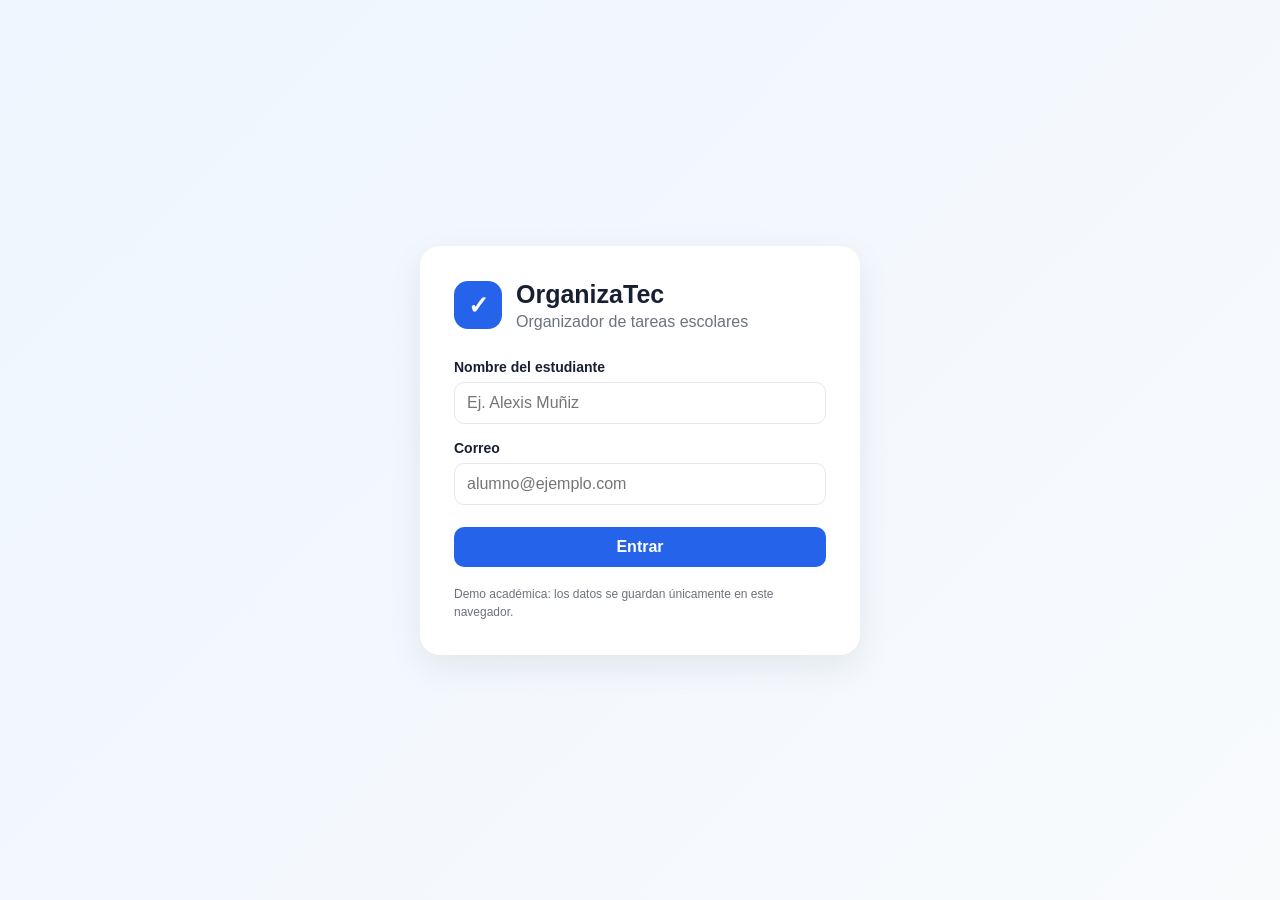
<file: index.html>
<!DOCTYPE html>
<html lang="es">
<head>
  <meta charset="UTF-8">
  <meta name="viewport" content="width=device-width, initial-scale=1.0">
  <title>Organizador de Tareas</title>
  <link rel="stylesheet" href="styles.css">
</head>
<body>
  <div id="app">
    <section id="loginView" class="login-view">
      <div class="login-card">
        <div class="brand">
          <div class="brand-icon">✓</div>
          <div>
            <h1>OrganizaTec</h1>
            <p>Organizador de tareas escolares</p>
          </div>
        </div>

        <form id="loginForm">
          <label for="loginName">Nombre del estudiante</label>
          <input id="loginName" type="text" placeholder="Ej. Alexis Muñiz" required maxlength="60">

          <label for="loginEmail">Correo</label>
          <input id="loginEmail" type="email" placeholder="alumno@ejemplo.com" required maxlength="100">

          <button class="btn primary full" type="submit">Entrar</button>
        </form>

        <p class="small-note">Demo académica: los datos se guardan únicamente en este navegador.</p>
      </div>
    </section>

    <section id="mainView" class="hidden">
      <header class="topbar">
        <div class="brand compact">
          <div class="brand-icon">✓</div>
          <div>
            <strong>OrganizaTec</strong>
            <span>Mis actividades</span>
          </div>
        </div>

        <div class="user-menu">
          <span id="welcomeUser"></span>
          <button id="logoutBtn" class="btn ghost">Cerrar sesión</button>
        </div>
      </header>

      <main class="container">
        <section class="hero">
          <div>
            <p class="eyebrow">ORGANIZACIÓN ACADÉMICA</p>
            <h2>Hola, <span id="studentName"></span> 👋</h2>
            <p>Consulta tus tareas y mantén controladas tus fechas de entrega.</p>
          </div>
          <button id="newTaskTopBtn" class="btn primary">+ Nueva tarea</button>
        </section>

        <section class="stats-grid">
          <article class="stat-card">
            <span class="stat-label">Total</span>
            <strong id="totalCount">0</strong>
            <span class="stat-sub">tareas registradas</span>
          </article>
          <article class="stat-card">
            <span class="stat-label">Pendientes</span>
            <strong id="pendingCount">0</strong>
            <span class="stat-sub">por realizar</span>
          </article>
          <article class="stat-card">
            <span class="stat-label">En proceso</span>
            <strong id="progressCount">0</strong>
            <span class="stat-sub">trabajando en ellas</span>
          </article>
          <article class="stat-card">
            <span class="stat-label">Terminadas</span>
            <strong id="doneCount">0</strong>
            <span class="stat-sub">completadas</span>
          </article>
        </section>

        <section class="panel">
          <div class="panel-header">
            <div>
              <h3>Mis tareas</h3>
              <p>Administra tus actividades escolares.</p>
            </div>
            <button id="newTaskBtn" class="btn primary">+ Agregar tarea</button>
          </div>

          <div class="filters">
            <div class="search-wrap">
              <input id="searchInput" type="search" placeholder="Buscar por tarea, materia o descripción...">
            </div>
            <select id="statusFilter">
              <option value="todas">Todos los estados</option>
              <option value="Pendiente">Pendiente</option>
              <option value="En proceso">En proceso</option>
              <option value="Terminada">Terminada</option>
            </select>
            <select id="sortFilter">
              <option value="fechaAsc">Fecha: más próxima</option>
              <option value="fechaDesc">Fecha: más lejana</option>
              <option value="nombre">Nombre A-Z</option>
              <option value="estado">Estado</option>
            </select>
          </div>

          <div id="taskList" class="task-list"></div>
          <div id="emptyState" class="empty-state hidden">
            <div class="empty-icon">📚</div>
            <h3>No hay tareas para mostrar</h3>
            <p>Agrega una tarea nueva o cambia los filtros.</p>
            <button id="emptyNewBtn" class="btn primary">Agregar tarea</button>
          </div>
        </section>

        <section class="panel">
          <div class="panel-header">
            <div>
              <h3>Mis materias</h3>
              <p>Administra las materias que utilizas en tus tareas.</p>
            </div>
            <button id="newSubjectBtn" class="btn secondary">+ Agregar materia</button>
          </div>
          <div id="subjectList" class="subject-list"></div>
        </section>
      </main>
    </section>
  </div>

  <!-- Modal de tarea -->
  <div id="taskModal" class="modal hidden">
    <div class="modal-card">
      <div class="modal-header">
        <div>
          <h3 id="taskModalTitle">Nueva tarea</h3>
          <p>Completa los datos de la actividad.</p>
        </div>
        <button class="close-btn" data-close="taskModal" aria-label="Cerrar">×</button>
      </div>

      <form id="taskForm">
        <input id="taskId" type="hidden">

        <label for="taskName">Nombre de la tarea *</label>
        <input id="taskName" type="text" maxlength="100" required placeholder="Ej. Reporte de investigación">

        <div class="form-grid">
          <div>
            <label for="taskSubject">Materia *</label>
            <select id="taskSubject" required></select>
          </div>
          <div>
            <label for="taskDate">Fecha de entrega *</label>
            <input id="taskDate" type="date" required>
          </div>
        </div>

        <label for="taskDescription">Descripción</label>
        <textarea id="taskDescription" rows="4" maxlength="500" placeholder="Describe brevemente lo que tienes que realizar..."></textarea>

        <label for="taskStatus">Estado</label>
        <select id="taskStatus">
          <option value="Pendiente">Pendiente</option>
          <option value="En proceso">En proceso</option>
          <option value="Terminada">Terminada</option>
        </select>

        <div class="modal-actions">
          <button type="button" class="btn ghost" data-close="taskModal">Cancelar</button>
          <button type="submit" class="btn primary">Guardar tarea</button>
        </div>
      </form>
    </div>
  </div>

  <!-- Modal de materia -->
  <div id="subjectModal" class="modal hidden">
    <div class="modal-card small">
      <div class="modal-header">
        <div>
          <h3>Nueva materia</h3>
          <p>Agrega una materia para usarla en tus tareas.</p>
        </div>
        <button class="close-btn" data-close="subjectModal" aria-label="Cerrar">×</button>
      </div>

      <form id="subjectForm">
        <label for="subjectName">Nombre de la materia *</label>
        <input id="subjectName" type="text" maxlength="80" required placeholder="Ej. Programación para IA">

        <label for="subjectTeacher">Profesor</label>
        <input id="subjectTeacher" type="text" maxlength="80" placeholder="Ej. Mtro. Juan Pérez">

        <div class="modal-actions">
          <button type="button" class="btn ghost" data-close="subjectModal">Cancelar</button>
          <button type="submit" class="btn primary">Guardar materia</button>
        </div>
      </form>
    </div>
  </div>

  <div id="toast" class="toast"></div>

  <script src="app.js"></script>
</body>
</html>
</file>
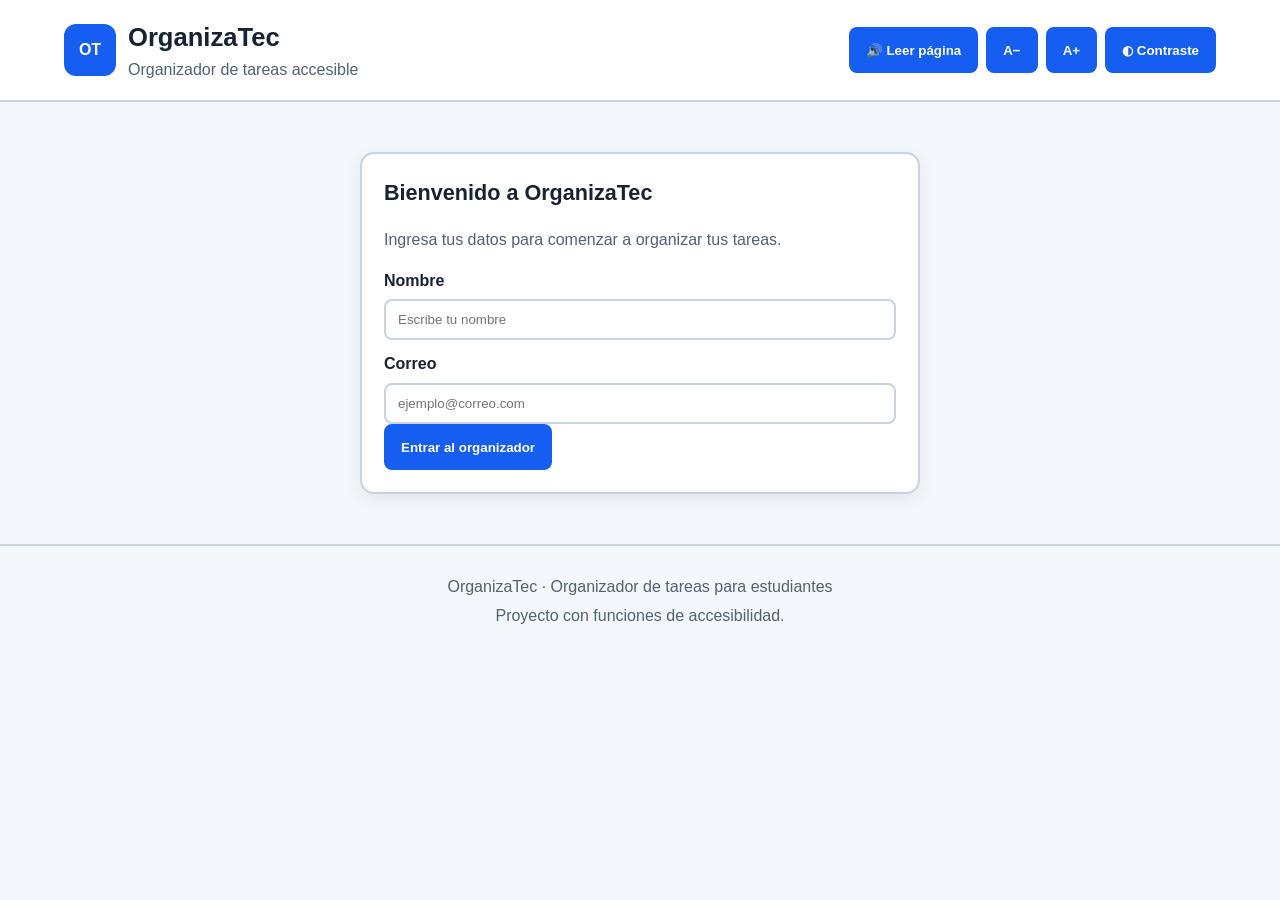
<file: proyecto/index.html>
<!DOCTYPE html>
<html lang="es">

<head>
    <meta charset="UTF-8">

    <meta
        name="viewport"
        content="width=device-width, initial-scale=1.0"
    >

    <title>OrganizaTec - Organizador de Tareas</title>

    <link rel="stylesheet" href="styles.css">
</head>

<body>

    <!-- Permite saltar directamente al contenido -->
    <a class="skip-link" href="#contenido">
        Saltar al contenido principal
    </a>

    <!-- ENCABEZADO -->
    <header class="topbar">

        <div class="brand">

            <div class="brand-icon" aria-hidden="true">
                OT
            </div>

            <div>
                <h1>OrganizaTec</h1>

                <p>
                    Organizador de tareas accesible
                </p>
            </div>

        </div>


        <!-- HERRAMIENTAS DE ACCESIBILIDAD -->
        <div
            class="accessibility-tools"
            aria-label="Herramientas de accesibilidad"
        >

            <button
                id="btnLeerPagina"
                class="access-btn"
                type="button"
                aria-label="Leer la página en voz alta"
            >
                🔊 Leer página
            </button>

            <button
                id="btnDisminuirTexto"
                class="access-btn"
                type="button"
                aria-label="Disminuir tamaño del texto"
            >
                A−
            </button>

            <button
                id="btnAumentarTexto"
                class="access-btn"
                type="button"
                aria-label="Aumentar tamaño del texto"
            >
                A+
            </button>

            <button
                id="btnContraste"
                class="access-btn"
                type="button"
                aria-pressed="false"
                aria-label="Activar o desactivar alto contraste"
            >
                ◐ Contraste
            </button>

        </div>

    </header>


    <!-- CONTENIDO PRINCIPAL -->
    <main id="contenido" class="container">


        <!-- LOGIN -->
        <section
            id="loginView"
            class="card login-card"
            aria-labelledby="loginTitle"
        >

            <h2 id="loginTitle">
                Bienvenido a OrganizaTec
            </h2>

            <p>
                Ingresa tus datos para comenzar a organizar tus tareas.
            </p>


            <form id="loginForm">

                <label for="loginNombre">
                    Nombre
                </label>

                <input
                    id="loginNombre"
                    type="text"
                    required
                    autocomplete="name"
                    placeholder="Escribe tu nombre"
                >


                <label for="loginCorreo">
                    Correo
                </label>

                <input
                    id="loginCorreo"
                    type="email"
                    required
                    autocomplete="email"
                    placeholder="ejemplo@correo.com"
                >


                <button
                    class="primary-btn"
                    type="submit"
                >
                    Entrar al organizador
                </button>

            </form>

        </section>


        <!-- APLICACIÓN -->
        <section id="appView" hidden>


            <!-- BIENVENIDA -->
            <div class="welcome-row">

                <div>

                    <h2 id="saludo"></h2>

                    <p>
                        Organiza tus materias y tareas desde un solo lugar.
                    </p>

                </div>


                <button
                    id="btnCerrarSesion"
                    class="secondary-btn"
                    type="button"
                >
                    Cerrar sesión
                </button>

            </div>


            <!-- ESTADÍSTICAS -->
            <div
                class="stats-grid"
                aria-label="Resumen de tareas"
            >

                <article class="stat-card">

                    <span>
                        Total
                    </span>

                    <strong id="statTotal">
                        0
                    </strong>

                </article>


                <article class="stat-card">

                    <span>
                        Pendientes
                    </span>

                    <strong id="statPendientes">
                        0
                    </strong>

                </article>


                <article class="stat-card">

                    <span>
                        En proceso
                    </span>

                    <strong id="statProceso">
                        0
                    </strong>

                </article>


                <article class="stat-card">

                    <span>
                        Terminadas
                    </span>

                    <strong id="statTerminadas">
                        0
                    </strong>

                </article>

            </div>


            <!-- MATERIAS Y TAREAS -->
            <div class="grid-two">


                <!-- MATERIAS -->
                <section
                    class="card"
                    aria-labelledby="materiasTitle"
                >

                    <div class="section-title">

                        <div>

                            <h2 id="materiasTitle">
                                Materias
                            </h2>

                            <p>
                                Administra tus materias.
                            </p>

                        </div>


                        <button
                            id="btnNuevaMateria"
                            class="primary-btn"
                            type="button"
                        >
                            + Materia
                        </button>

                    </div>


                    <!-- FORMULARIO MATERIA -->
                    <form
                        id="materiaForm"
                        class="inline-form"
                        hidden
                    >

                        <label for="materiaNombre">
                            Nombre de la materia
                        </label>

                        <input
                            id="materiaNombre"
                            type="text"
                            required
                            placeholder="Ej. Programación para IA"
                        >


                        <label for="materiaProfesor">
                            Profesor
                        </label>

                        <input
                            id="materiaProfesor"
                            type="text"
                            placeholder="Nombre del profesor"
                        >


                        <div class="form-actions">

                            <button
                                class="primary-btn"
                                type="submit"
                            >
                                Guardar materia
                            </button>

                            <button
                                id="btnCancelarMateria"
                                class="secondary-btn"
                                type="button"
                            >
                                Cancelar
                            </button>

                        </div>

                    </form>


                    <div
                        id="materiasLista"
                        class="list"
                        aria-live="polite"
                    ></div>

                </section>


                <!-- TAREAS -->
                <section
                    class="card"
                    aria-labelledby="tareasTitle"
                >

                    <div class="section-title">

                        <div>

                            <h2 id="tareasTitle">
                                Tareas
                            </h2>

                            <p>
                                Consulta y administra tus actividades.
                            </p>

                        </div>


                        <button
                            id="btnNuevaTarea"
                            class="primary-btn"
                            type="button"
                        >
                            + Tarea
                        </button>

                    </div>


                    <!-- FILTROS -->
                    <div class="filters">

                        <label for="buscarTarea">
                            Buscar
                        </label>

                        <input
                            id="buscarTarea"
                            type="search"
                            placeholder="Tarea, materia o descripción"
                        >


                        <label for="filtroEstado">
                            Estado
                        </label>

                        <select id="filtroEstado">

                            <option value="todas">
                                Todas
                            </option>

                            <option value="Pendiente">
                                Pendientes
                            </option>

                            <option value="En proceso">
                                En proceso
                            </option>

                            <option value="Terminada">
                                Terminadas
                            </option>

                        </select>

                    </div>


                    <div
                        id="tareasLista"
                        class="list"
                        aria-live="polite"
                    ></div>

                </section>

            </div>


            <!-- FORMULARIO DE TAREA -->
            <section
                id="tareaPanel"
                class="card form-card"
                hidden
                aria-labelledby="formTareaTitle"
            >

                <h2 id="formTareaTitle">
                    Nueva tarea
                </h2>


                <form id="tareaForm">

                    <input
                        id="tareaId"
                        type="hidden"
                    >


                    <div class="form-grid">


                        <div>

                            <label for="tareaNombre">
                                Nombre de la tarea
                            </label>

                            <input
                                id="tareaNombre"
                                type="text"
                                required
                            >

                        </div>


                        <div>

                            <label for="tareaMateria">
                                Materia
                            </label>

                            <select
                                id="tareaMateria"
                                required
                            ></select>

                        </div>


                        <div>

                            <label for="tareaFecha">
                                Fecha de entrega
                            </label>

                            <input
                                id="tareaFecha"
                                type="date"
                                required
                            >

                        </div>


                        <div>

                            <label for="tareaEstado">
                                Estado
                            </label>

                            <select id="tareaEstado">

                                <option value="Pendiente">
                                    Pendiente
                                </option>

                                <option value="En proceso">
                                    En proceso
                                </option>

                                <option value="Terminada">
                                    Terminada
                                </option>

                            </select>

                        </div>


                        <div class="full">

                            <label for="tareaDescripcion">
                                Descripción
                            </label>

                            <textarea
                                id="tareaDescripcion"
                                rows="4"
                                placeholder="Describe brevemente la actividad"
                            ></textarea>

                        </div>

                    </div>


                    <div class="form-actions">

                        <button
                            class="primary-btn"
                            type="submit"
                        >
                            Guardar tarea
                        </button>

                        <button
                            id="btnCancelarTarea"
                            class="secondary-btn"
                            type="button"
                        >
                            Cancelar
                        </button>

                    </div>

                </form>

            </section>


            <!-- MENSAJES -->
            <div
                id="mensaje"
                class="message"
                role="status"
                aria-live="polite"
            ></div>

        </section>

    </main>


    <!-- PIE -->
    <footer>

        <p>
            OrganizaTec · Organizador de tareas para estudiantes
        </p>

        <p>
            Proyecto con funciones de accesibilidad.
        </p>

    </footer>


    <script src="app.js"></script>

</body>

</html>
</file>
<file: styles.css>
* {
  box-sizing: border-box;
}

:root {
  --primary: #2563eb;
  --primary-dark: #1d4ed8;
  --bg: #f4f7fb;
  --card: #ffffff;
  --text: #172033;
  --muted: #6b7280;
  --border: #e5e7eb;
  --danger: #dc2626;
  --success: #15803d;
  --warning: #b45309;
  --shadow: 0 12px 35px rgba(15, 23, 42, 0.08);
}

body {
  margin: 0;
  font-family: Arial, Helvetica, sans-serif;
  background: var(--bg);
  color: var(--text);
}

button, input, select, textarea {
  font: inherit;
}

button {
  cursor: pointer;
}

.hidden {
  display: none !important;
}

.login-view {
  min-height: 100vh;
  display: grid;
  place-items: center;
  padding: 24px;
  background: linear-gradient(135deg, #eff6ff, #f8fafc);
}

.login-card {
  width: min(440px, 100%);
  background: var(--card);
  padding: 34px;
  border-radius: 20px;
  box-shadow: var(--shadow);
}

.brand {
  display: flex;
  align-items: center;
  gap: 14px;
  margin-bottom: 28px;
}

.brand-icon {
  width: 48px;
  height: 48px;
  border-radius: 14px;
  display: grid;
  place-items: center;
  background: var(--primary);
  color: white;
  font-size: 25px;
  font-weight: bold;
}

.brand h1 {
  margin: 0 0 4px;
  font-size: 25px;
}

.brand p {
  margin: 0;
  color: var(--muted);
}

.compact {
  margin: 0;
}

.compact .brand-icon {
  width: 40px;
  height: 40px;
  border-radius: 11px;
  font-size: 21px;
}

.compact strong {
  display: block;
  font-size: 17px;
}

.compact span {
  color: var(--muted);
  font-size: 12px;
}

label {
  display: block;
  margin: 16px 0 7px;
  font-weight: 600;
  font-size: 14px;
}

input, select, textarea {
  width: 100%;
  border: 1px solid var(--border);
  border-radius: 10px;
  padding: 11px 12px;
  background: white;
  color: var(--text);
  outline: none;
}

input:focus, select:focus, textarea:focus {
  border-color: var(--primary);
  box-shadow: 0 0 0 3px rgba(37, 99, 235, 0.10);
}

textarea {
  resize: vertical;
}

.small-note {
  margin: 18px 0 0;
  color: var(--muted);
  font-size: 12px;
  line-height: 1.5;
}

.topbar {
  background: white;
  border-bottom: 1px solid var(--border);
  min-height: 68px;
  padding: 12px 5%;
  display: flex;
  align-items: center;
  justify-content: space-between;
  gap: 20px;
}

.user-menu {
  display: flex;
  align-items: center;
  gap: 14px;
  font-size: 14px;
}

.container {
  width: min(1180px, 92%);
  margin: 0 auto;
  padding: 34px 0 60px;
}

.hero {
  background: white;
  border: 1px solid var(--border);
  border-radius: 18px;
  padding: 30px;
  display: flex;
  align-items: center;
  justify-content: space-between;
  gap: 20px;
  box-shadow: var(--shadow);
}

.hero h2 {
  margin: 4px 0 8px;
  font-size: clamp(24px, 4vw, 34px);
}

.hero p {
  margin: 0;
  color: var(--muted);
}

.eyebrow {
  font-size: 12px !important;
  font-weight: bold;
  color: var(--primary) !important;
  letter-spacing: 1px;
}

.stats-grid {
  margin: 22px 0;
  display: grid;
  grid-template-columns: repeat(4, 1fr);
  gap: 16px;
}

.stat-card {
  background: white;
  border: 1px solid var(--border);
  border-radius: 15px;
  padding: 20px;
}

.stat-label {
  display: block;
  color: var(--muted);
  font-size: 13px;
}

.stat-card strong {
  display: block;
  font-size: 30px;
  margin: 8px 0 2px;
}

.stat-sub {
  color: var(--muted);
  font-size: 12px;
}

.panel {
  background: white;
  border: 1px solid var(--border);
  border-radius: 18px;
  margin-top: 22px;
  padding: 24px;
  box-shadow: 0 7px 24px rgba(15, 23, 42, 0.04);
}

.panel-header {
  display: flex;
  align-items: center;
  justify-content: space-between;
  gap: 15px;
}

.panel-header h3 {
  margin: 0 0 5px;
}

.panel-header p {
  margin: 0;
  color: var(--muted);
  font-size: 14px;
}

.filters {
  display: grid;
  grid-template-columns: 1fr 190px 210px;
  gap: 12px;
  margin: 22px 0;
}

.btn {
  border: 0;
  border-radius: 10px;
  padding: 11px 16px;
  font-weight: 700;
  transition: 0.2s;
}

.btn:hover {
  transform: translateY(-1px);
}

.btn.primary {
  background: var(--primary);
  color: white;
}

.btn.primary:hover {
  background: var(--primary-dark);
}

.btn.secondary {
  background: #eef2ff;
  color: #3730a3;
}

.btn.ghost {
  background: #f3f4f6;
  color: #374151;
}

.btn.danger {
  background: #fee2e2;
  color: var(--danger);
}

.full {
  width: 100%;
  margin-top: 22px;
}

.task-list {
  display: grid;
  gap: 12px;
}

.task-card {
  border: 1px solid var(--border);
  border-radius: 14px;
  padding: 17px;
  display: grid;
  grid-template-columns: 1fr auto;
  gap: 18px;
}

.task-main h4 {
  margin: 0 0 7px;
  font-size: 17px;
}

.task-description {
  color: var(--muted);
  margin: 8px 0 12px;
  line-height: 1.5;
  font-size: 14px;
}

.task-meta {
  display: flex;
  flex-wrap: wrap;
  gap: 8px;
}

.tag {
  display: inline-flex;
  align-items: center;
  padding: 6px 9px;
  border-radius: 999px;
  background: #f3f4f6;
  font-size: 12px;
  color: #4b5563;
}

.status {
  font-weight: bold;
}

.status.pendiente {
  background: #fff7ed;
  color: var(--warning);
}

.status.proceso {
  background: #eff6ff;
  color: #1d4ed8;
}

.status.terminada {
  background: #f0fdf4;
  color: var(--success);
}

.task-actions {
  display: flex;
  align-items: center;
  gap: 7px;
  flex-wrap: wrap;
  justify-content: flex-end;
}

.action-btn {
  border: 0;
  padding: 8px 10px;
  border-radius: 8px;
  background: #f3f4f6;
  color: #374151;
  font-size: 12px;
  font-weight: 600;
}

.action-btn:hover {
  background: #e5e7eb;
}

.action-btn.delete {
  color: var(--danger);
  background: #fef2f2;
}

.empty-state {
  text-align: center;
  padding: 45px 20px;
  border: 1px dashed var(--border);
  border-radius: 14px;
}

.empty-icon {
  font-size: 38px;
}

.empty-state h3 {
  margin: 10px 0 5px;
}

.empty-state p {
  color: var(--muted);
  margin: 0 0 18px;
}

.subject-list {
  display: grid;
  grid-template-columns: repeat(3, 1fr);
  gap: 12px;
  margin-top: 20px;
}

.subject-card {
  border: 1px solid var(--border);
  padding: 16px;
  border-radius: 12px;
  display: flex;
  justify-content: space-between;
  gap: 10px;
}

.subject-card h4 {
  margin: 0 0 5px;
}

.subject-card p {
  margin: 0;
  color: var(--muted);
  font-size: 13px;
}

.subject-card .delete {
  align-self: start;
  border: 0;
  background: transparent;
  color: var(--danger);
  font-weight: bold;
}

.modal {
  position: fixed;
  inset: 0;
  background: rgba(15, 23, 42, 0.52);
  display: grid;
  place-items: center;
  padding: 20px;
  z-index: 10;
}

.modal-card {
  width: min(620px, 100%);
  max-height: 92vh;
  overflow: auto;
  background: white;
  border-radius: 18px;
  padding: 25px;
  box-shadow: var(--shadow);
}

.modal-card.small {
  width: min(470px, 100%);
}

.modal-header {
  display: flex;
  justify-content: space-between;
  gap: 15px;
  align-items: flex-start;
}

.modal-header h3 {
  margin: 0 0 5px;
}

.modal-header p {
  color: var(--muted);
  margin: 0;
  font-size: 13px;
}

.close-btn {
  border: 0;
  background: #f3f4f6;
  border-radius: 8px;
  width: 34px;
  height: 34px;
  font-size: 22px;
  color: #4b5563;
}

.form-grid {
  display: grid;
  grid-template-columns: 1fr 1fr;
  gap: 14px;
}

.modal-actions {
  display: flex;
  justify-content: flex-end;
  gap: 10px;
  margin-top: 24px;
}

.toast {
  position: fixed;
  bottom: 22px;
  right: 22px;
  max-width: 340px;
  background: #111827;
  color: white;
  padding: 12px 16px;
  border-radius: 10px;
  opacity: 0;
  pointer-events: none;
  transform: translateY(10px);
  transition: 0.25s;
  z-index: 20;
  font-size: 14px;
}

.toast.show {
  opacity: 1;
  transform: translateY(0);
}

@media (max-width: 850px) {
  .stats-grid {
    grid-template-columns: repeat(2, 1fr);
  }

  .filters {
    grid-template-columns: 1fr;
  }

  .subject-list {
    grid-template-columns: 1fr 1fr;
  }

  .task-card {
    grid-template-columns: 1fr;
  }

  .task-actions {
    justify-content: flex-start;
  }
}

@media (max-width: 600px) {
  .topbar {
    padding: 12px 4%;
  }

  .user-menu span {
    display: none;
  }

  .hero {
    padding: 22px;
    align-items: flex-start;
    flex-direction: column;
  }

  .stats-grid {
    grid-template-columns: 1fr 1fr;
  }

  .panel {
    padding: 18px;
  }

  .panel-header {
    align-items: flex-start;
    flex-direction: column;
  }

  .subject-list {
    grid-template-columns: 1fr;
  }

  .form-grid {
    grid-template-columns: 1fr;
  }

  .modal-actions {
    flex-direction: column-reverse;
  }

  .modal-actions .btn {
    width: 100%;
  }
}
</file>
<file: proyecto/styles.css>
* {
    box-sizing: border-box;
}


/* =========================================
   VARIABLES
========================================= */

:root {

    --font-scale: 1;

    --bg: #f4f7fb;

    --surface: #ffffff;

    --surface-2: #eef4fb;

    --text: #182230;

    --muted: #536174;

    --primary: #155eef;

    --primary-dark: #0d47b5;

    --border: #c9d3df;

    --danger: #b42318;

    --success: #067647;

    --focus: #ffb000;

    --shadow:
        0 5px 18px rgba(0, 0, 0, 0.08);
}


/* =========================================
   ALTO CONTRASTE
========================================= */

body.high-contrast {

    --bg: #000000;

    --surface: #000000;

    --surface-2: #111111;

    --text: #ffffff;

    --muted: #ffffff;

    --primary: #ffff00;

    --primary-dark: #ffff00;

    --border: #ffffff;

    --danger: #ff7777;

    --success: #66ff99;

    --focus: #00ffff;

    --shadow: none;
}


/* =========================================
   BODY
========================================= */

body {

    margin: 0;

    background: var(--bg);

    color: var(--text);

    font-family:
        Arial,
        Helvetica,
        sans-serif;

    font-size:
        calc(16px * var(--font-scale));

    line-height: 1.55;
}


[hidden] {
    display: none !important;
}


/* =========================================
   ACCESIBILIDAD
========================================= */

.skip-link {

    position: absolute;

    left: 10px;

    top: -100px;

    z-index: 100;

    background: #000;

    color: #fff;

    padding: 10px 14px;

    border-radius: 6px;
}


.skip-link:focus {
    top: 10px;
}


button:focus-visible,
input:focus-visible,
select:focus-visible,
textarea:focus-visible,
a:focus-visible {

    outline:
        4px solid var(--focus);

    outline-offset: 3px;
}


/* =========================================
   HEADER
========================================= */

.topbar {

    background: var(--surface);

    border-bottom:
        2px solid var(--border);

    padding:
        18px 5%;

    display: flex;

    align-items: center;

    justify-content: space-between;

    gap: 20px;
}


.brand {

    display: flex;

    align-items: center;

    gap: 12px;
}


.brand-icon {

    width: 52px;

    height: 52px;

    display: grid;

    place-items: center;

    border-radius: 12px;

    background: var(--primary);

    color: var(--surface);

    font-weight: 800;
}


.brand h1,
.brand p {

    margin: 0;
}


.brand h1 {
    font-size: 1.6em;
}


.brand p {
    color: var(--muted);
}


/* =========================================
   BOTONES DE ACCESIBILIDAD
========================================= */

.accessibility-tools {

    display: flex;

    flex-wrap: wrap;

    justify-content: flex-end;

    gap: 8px;
}


.access-btn,
.primary-btn,
.secondary-btn,
.danger-btn {

    min-height: 46px;

    border-radius: 8px;

    padding:
        9px 15px;

    border:
        2px solid var(--primary);

    font-weight: 700;
}


.access-btn,
.primary-btn {

    background: var(--primary);

    color: #ffffff;
}


body.high-contrast .access-btn,
body.high-contrast .primary-btn {

    color: #000000;
}


.access-btn:hover,
.primary-btn:hover {

    background:
        var(--primary-dark);
}


/* =========================================
   BOTONES SECUNDARIOS
========================================= */

.secondary-btn {

    background:
        var(--surface);

    color:
        var(--text);

    border-color:
        var(--border);
}


.danger-btn {

    background:
        transparent;

    color:
        var(--danger);

    border-color:
        var(--danger);
}


/* =========================================
   CONTENEDOR
========================================= */

.container {

    width:
        min(1200px, 92%);

    margin:
        30px auto;
}


/* =========================================
   TARJETAS
========================================= */

.card {

    background:
        var(--surface);

    border:
        2px solid var(--border);

    border-radius:
        14px;

    padding:
        22px;

    box-shadow:
        var(--shadow);
}


.login-card {

    max-width:
        560px;

    margin:
        50px auto;
}


/* =========================================
   TEXTOS
========================================= */

h2 {

    margin-top: 0;

    font-size:
        1.35em;
}


p {
    color: var(--muted);
}


/* =========================================
   FORMULARIOS
========================================= */

label {

    display: block;

    margin:
        12px 0 6px;

    font-weight: 700;
}


input,
select,
textarea {

    width: 100%;

    background:
        var(--surface);

    color:
        var(--text);

    border:
        2px solid var(--border);

    border-radius:
        8px;

    padding:
        11px 12px;
}


textarea {
    resize: vertical;
}


/* =========================================
   FILAS
========================================= */

.form-actions {

    display: flex;

    flex-wrap: wrap;

    gap: 10px;

    margin-top: 18px;
}


.welcome-row,
.section-title {

    display: flex;

    align-items: center;

    justify-content: space-between;

    gap: 18px;
}


/* =========================================
   ESTADÍSTICAS
========================================= */

.stats-grid {

    display: grid;

    grid-template-columns:
        repeat(4, 1fr);

    gap: 14px;

    margin:
        20px 0;
}


.stat-card {

    background:
        var(--surface);

    border:
        2px solid var(--border);

    border-radius:
        12px;

    padding:
        17px;
}


.stat-card span {

    display: block;

    color:
        var(--muted);
}


.stat-card strong {

    display: block;

    font-size:
        1.8em;
}


/* =========================================
   DOS COLUMNAS
========================================= */

.grid-two {

    display: grid;

    grid-template-columns:
        0.8fr 1.2fr;

    gap: 20px;
}


/* =========================================
   FORMULARIO MATERIA Y FILTROS
========================================= */

.inline-form,
.filters {

    background:
        var(--surface-2);

    border:
        2px solid var(--border);

    border-radius:
        10px;

    padding:
        14px;

    margin:
        16px 0;
}


.filters {

    display: grid;

    grid-template-columns:
        1fr;
}


/* =========================================
   LISTAS
========================================= */

.list {

    display: grid;

    gap: 12px;

    margin-top:
        15px;
}


.list-item {

    border:
        2px solid var(--border);

    border-radius:
        10px;

    padding:
        15px;

    background:
        var(--surface);
}


.list-item h3 {

    margin:
        0 0 5px;
}


.list-item p {

    margin:
        5px 0;
}


.item-actions {

    display: flex;

    flex-wrap: wrap;

    gap: 8px;

    margin-top:
        12px;
}


.small-btn {

    min-height:
        42px;

    padding:
        7px 11px;

    border:
        2px solid var(--border);

    border-radius:
        8px;

    background:
        var(--surface);

    color:
        var(--text);

    font-weight:
        700;
}


/* =========================================
   ESTADOS
========================================= */

.status {

    display: inline-block;

    padding:
        4px 9px;

    border:
        2px solid currentColor;

    border-radius:
        999px;

    font-weight:
        700;
}


.status-pendiente {
    color: #9a6700;
}


.status-proceso {
    color: #155eef;
}


.status-terminada {
    color: var(--success);
}


/* =========================================
   FORMULARIO DE TAREAS
========================================= */

.form-card {

    margin-top:
        20px;
}


.form-grid {

    display: grid;

    grid-template-columns:
        1fr 1fr;

    gap:
        8px 18px;
}


.full {

    grid-column:
        1 / -1;
}


/* =========================================
   MENSAJES
========================================= */

.message {

    min-height:
        28px;

    margin:
        18px 0;

    font-weight:
        700;
}


/* =========================================
   SIN ELEMENTOS
========================================= */

.empty {

    border:
        2px dashed var(--border);

    border-radius:
        10px;

    padding:
        20px;

    text-align:
        center;
}


/* =========================================
   FOOTER
========================================= */

footer {

    text-align:
        center;

    padding:
        25px 5%;

    border-top:
        2px solid var(--border);
}


footer p {
    margin: 4px;
}


/* =========================================
   RESPONSIVE
========================================= */

@media (max-width: 900px) {

    .topbar,
    .welcome-row,
    .section-title {

        align-items:
            flex-start;

        flex-direction:
            column;
    }


    .accessibility-tools {

        justify-content:
            flex-start;
    }


    .grid-two,
    .stats-grid {

        grid-template-columns:
            1fr 1fr;
    }
}


@media (max-width: 620px) {

    .container {

        width:
            94%;
    }


    .grid-two,
    .stats-grid,
    .form-grid {

        grid-template-columns:
            1fr;
    }


    .full {

        grid-column:
            auto;
    }


    .accessibility-tools {

        width:
            100%;
    }


    .access-btn {

        flex: 1;
    }
}
</file>
